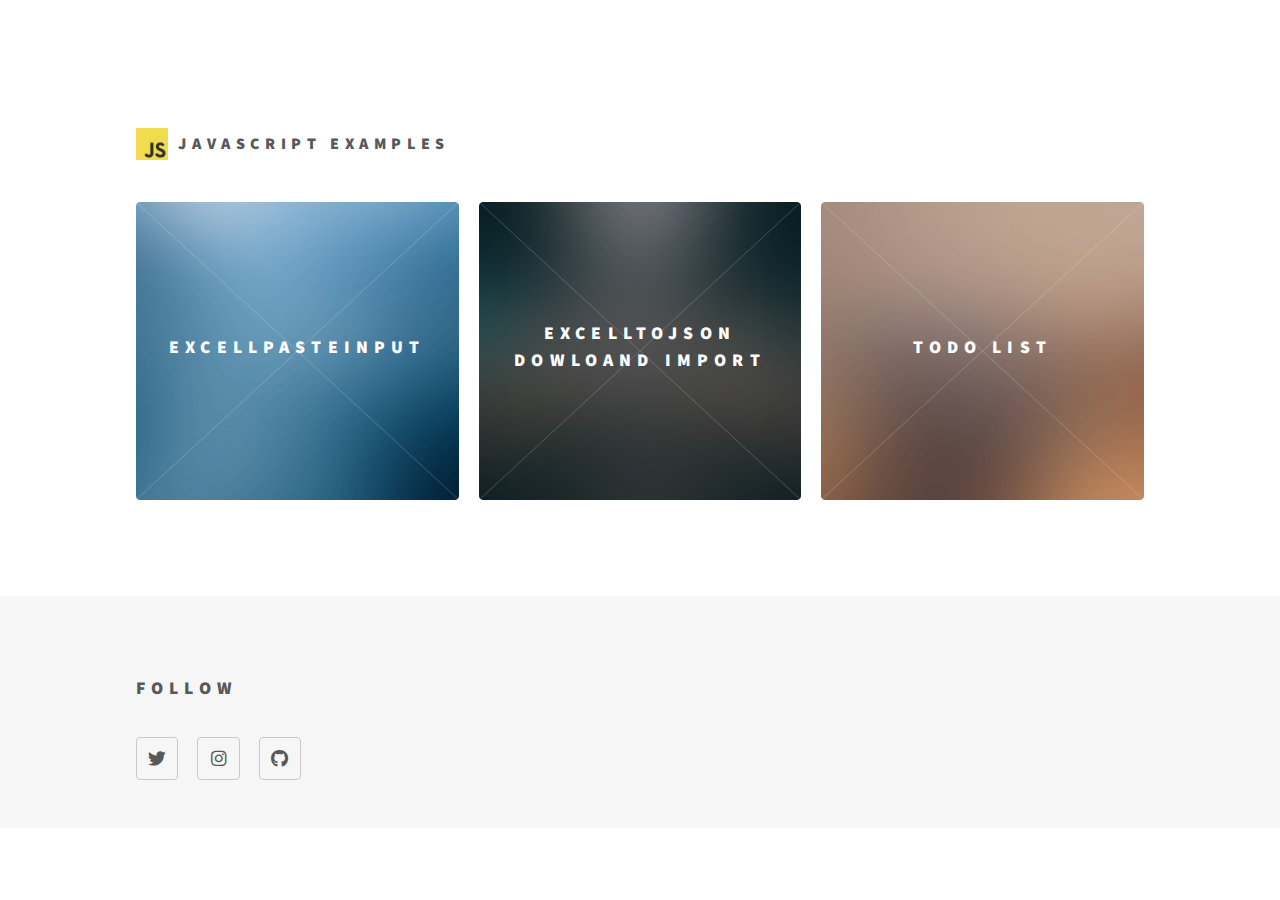
<file: index.html>
<!DOCTYPE HTML>
<html>

<head>
	<title>Javascript Examples</title>
	<meta charset="utf-8" />
	<meta name="viewport" content="width=device-width, initial-scale=1, user-scalable=no" />
	<link rel="stylesheet" href="assets/css/main.css" />
	<noscript>
		<link rel="stylesheet" href="assets/css/noscript.css" />
	</noscript>
</head>

<body class="is-preload">
	<!-- Wrapper -->
	<div id="wrapper">

		<!-- Header -->
		<header id="header">
			<div class="inner">

				<!-- <nav>
					<ul>
						<li><a href="#menu">Menu</a></li>
					</ul>
				</nav> -->
				<!-- Logo -->
				<a href="index.html" class="logo"><span class="symbol"><img src="./assets/images/JavaScript-logo.png"
							alt="" /></span><span class="title">Javascript Examples</span></a>



			</div>
		</header>

		<!-- Menu -->
		<nav id="menu">
			<h2>Menu</h2>
			<ul>
				<li><a href="index.html">Home</a></li>
				<li><a href="generic.html">Ipsum veroeros</a></li>
				<li><a href="generic.html">Tempus etiam</a></li>
				<li><a href="generic.html">Consequat dolor</a></li>
				<li><a href="elements.html">Elements</a></li>
			</ul>
		</nav>

		<!-- Main -->
		<div id="main">
			<div class="inner">
				<header>
					<!-- <h1>This is </h1> -->

				</header>
				<section class="tiles">
					<article class="style">
						<span class="image">
							<img src="./assets/images/pic02.jpg" alt="" />
						</span>
						<a href="./0_ExcellPasteInput/index.html" target="_blank">
							<h2>ExcellPasteInput</h2>
							<div class="content">
								<p>Sed nisl arcu euismod sit amet nisi lorem etiam dolor veroeros et feugiat.</p>
							</div>
						</a>
					</article>

					<article class="style">
						<span class="image">
							<img src="./assets/images/pic03.jpg" alt="" />
						</span>
						<a href="./1_ExcellToJson_Dowloand_Import/index.html" target="_blank">
							<h2>ExcellToJson Dowloand Import</h2>
							<div class="content">
								<p>Sed nisl arcu euismod sit amet nisi lorem etiam dolor veroeros et feugiat.</p>
							</div>
						</a>
					</article>
					<article class="style">
						<span class="image">
							<img src="./assets/images/pic01.jpg" alt="" />
						</span>
						<a href="./2_Todo_List/index.html" target="_blank">
							<h2>Todo List</h2>
							<div class="content">
								<p>Sed nisl arcu euismod sit amet nisi lorem etiam dolor veroeros et feugiat.</p>
							</div>
						</a>
					</article>
				</section>
			</div>
		</div>

		<!-- Footer -->
		<footer id="footer">
			<div class="inner">
				<!-- <section>
					<h2>Get in touch</h2>
					<form method="post" action="#">
						<div class="fields">
							<div class="field half">
								<input type="text" name="name" id="name" placeholder="Name" />
							</div>
							<div class="field half">
								<input type="email" name="email" id="email" placeholder="Email" />
							</div>
							<div class="field">
								<textarea name="message" id="message" placeholder="Message"></textarea>
							</div>
						</div>
						<ul class="actions">
							<li><input type="submit" value="Send" class="primary" /></li>
						</ul>
					</form>
				</section> -->
				<section>
					<h2>Follow</h2>
					<ul class="icons">
						<li><a href="https://twitter.com/mucahit_test" target="_blank"
								class="icon brands style2 fa-twitter"><span class="label">Twitter</span></a>
						</li>

						<li><a href="https://www.instagram.com/mucahit.bugday/" target="_blank"
								class="icon brands style2 fa-instagram"><span class="label">Instagram</span></a>
						</li>

						<li><a href="https://github.com/mucahitbugday" target="_blank"
								class="icon brands style2 fa-github"><span class="label">GitHub</span></a></li>
					</ul>
				</section>

			</div>
		</footer>

	</div>

	<!-- Scripts -->
	<script src="assets/js/jquery.min.js"></script>
	<script src="assets/js/browser.min.js"></script>
	<script src="assets/js/breakpoints.min.js"></script>
	<script src="assets/js/util.js"></script>
	<script src="assets/js/main.js"></script>

</body>

</html>
</file>
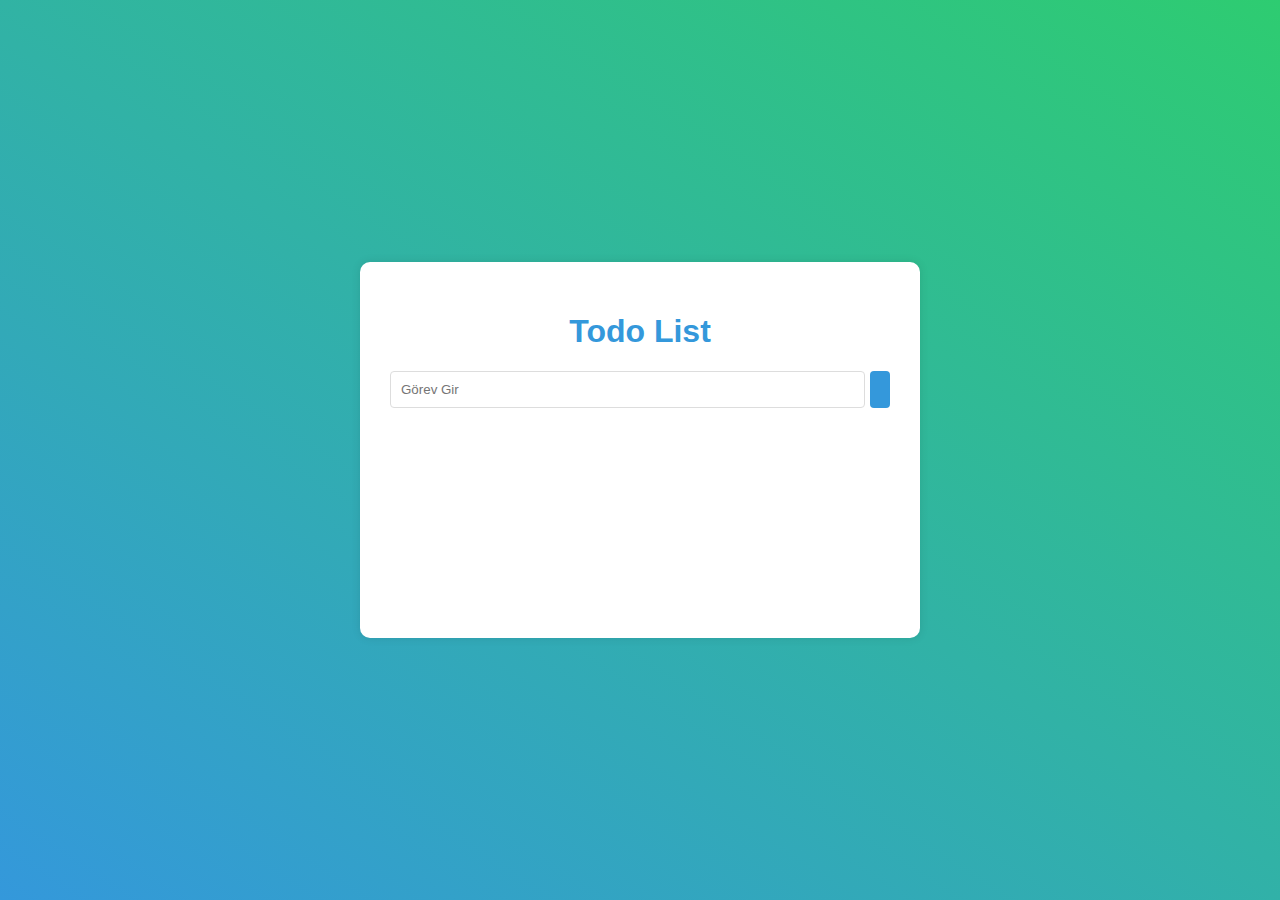
<file: 2_Todo_List/index.html>
<!DOCTYPE html>
<html lang="tr">

<head>
    <meta charset="UTF-8">
    <meta name="viewport" content="width=device-width, initial-scale=1.0">
    <title>Toto List</title>
    <link rel="stylesheet" href="https://cdnjs.cloudflare.com/ajax/libs/font-awesome/6.4.2/css/all.min.css"
        integrity="sha512-z3gLpd7yknf1YoNbCzqRKc4qyor8gaKU1qmn+CShxbuBusANI9QpRohGBreCFkKxLhei6S9CQXFEbbKuqLg0DA=="
        crossorigin="anonymous" referrerpolicy="no-referrer" />
    <link rel="stylesheet" href="style.css">
</head>

<body>

    <div class="container">
        <h1>Todo List</h1>
        <div class="input-container">

            <input type="text" placeholder="Görev Gir" id="todoInput" />
            <button onclick="addTodo()"><i class="fa-solid fa-plus"></i></button>

        </div>
        <div class="todo-container">
            <ul id="todoList">
                <!-- Todo Verileri dinamik olarak eklenecek -->
            </ul>
        </div>
    </div>

    <script src="app.js"></script>

</body>

</html>
</file>
<file: assets/css/noscript.css>
/*
	Phantom by HTML5 UP
	html5up.net | @ajlkn
	Free for personal and commercial use under the CCA 3.0 license (html5up.net/license)
*/

/* Tiles */

	body.is-preload .tiles article {
		-moz-transform: none;
		-webkit-transform: none;
		-ms-transform: none;
		transform: none;
		opacity: 1;
	}
</file>
<file: 2_Todo_List/style.css>
@import url('https://fonts.googleapis.com/css2?family=Montserrat:wght@400;600&display=swap');

:root {
    --primary-color: #3498db;
    --secondary-color: #2ecc71;
}

::-webkit-scrollbar {
    display: none;
}

body {
    font-family: "Handjet", sans-serif;
    margin: 0;
    padding: 0;
    display: flex;
    justify-content: center;
    align-items: center;
    height: 100vh;
    background: linear-gradient(33deg, var(--primary-color), var(--secondary-color));

}

.container {
    width: 500px;
    background-color: #fff;
    border-radius: 10px;
    box-shadow: 0 0 10px rgba(0, 0, 0, 0.1);
    padding: 30px;
}

h1 {
    text-align: center;
    color: var(--primary-color);

}

.input-container {
    display: flex;
    margin-bottom: 20px;
}

input {
    padding: 10px;
    border: 1px solid #ddd;
    border-radius: 4px;
    flex: 1;
}

button {
    padding: 10px;
    background-color: var(--primary-color);
    color: #fff;
    cursor: pointer;
    transform: 300ms all;
    border: 0;
    border-radius: 4px;
    margin-left: 5px;
}

button:hover {
    background-color: var(--secondary-color);
}

ul {
    list-style-type: none;
    padding: 0;
}

ul li {
    display: flex;
    align-items: center;
    position: relative;
    padding: 10px 0;
    border-bottom: 1px solid #ddd;
    animation: fadeIn 0.5s ease;
}

ul li :last-child {
    border-bottom: none;
}

span {
    flex: 1;
    white-space: nowrap;
    overflow: hidden;
    margin-right: 10px;

}

.completed span {
    text-decoration: line-through;
    color: #999;
}


.todo-container {
    max-height: 22vh;
    min-height: 20vh;
    overflow: auto;
}

@keyframes fadeIn {
    from {
        transform: translateY(-10px);
        opacity: 0;
    }

    to {
        opacity: 1;
        transform: translateY(0);
    }
}


@keyframes fadeOut {
    from {
        opacity: 1;
    }

    to {
        opacity: 0;
        transform: translateY(-10px);
    }
}
</file>
<file: assets/css/main.css>
@import url(fontawesome-all.min.css);
@import url("https://fonts.googleapis.com/css?family=Source+Sans+Pro:300,700,900");

/*
	Phantom by HTML5 UP
	html5up.net | @ajlkn
	Free for personal and commercial use under the CCA 3.0 license (html5up.net/license)
*/

html,
body,
div,
span,
applet,
object,
iframe,
h1,
h2,
h3,
h4,
h5,
h6,
p,
blockquote,
pre,
a,
abbr,
acronym,
address,
big,
cite,
code,
del,
dfn,
em,
img,
ins,
kbd,
q,
s,
samp,
small,
strike,
strong,
sub,
sup,
tt,
var,
b,
u,
i,
center,
dl,
dt,
dd,
ol,
ul,
li,
fieldset,
form,
label,
legend,
table,
caption,
tbody,
tfoot,
thead,
tr,
th,
td,
article,
aside,
canvas,
details,
embed,
figure,
figcaption,
footer,
header,
hgroup,
menu,
nav,
output,
ruby,
section,
summary,
time,
mark,
audio,
video {
	margin: 0;
	padding: 0;
	border: 0;
	font-size: 100%;
	font: inherit;
	vertical-align: baseline;
}

article,
aside,
details,
figcaption,
figure,
footer,
header,
hgroup,
menu,
nav,
section {
	display: block;
}

body {
	line-height: 1;
}

ol,
ul {
	list-style: none;
}

blockquote,
q {
	quotes: none;
}

blockquote:before,
blockquote:after,
q:before,
q:after {
	content: '';
	content: none;
}

table {
	border-collapse: collapse;
	border-spacing: 0;
}

body {
	-webkit-text-size-adjust: none;
}

mark {
	background-color: transparent;
	color: inherit;
}

input::-moz-focus-inner {
	border: 0;
	padding: 0;
}

input,
select,
textarea {
	-moz-appearance: none;
	-webkit-appearance: none;
	-ms-appearance: none;
	appearance: none;
}

/* Basic */

@-ms-viewport {
	width: device-width;
}

body {
	-ms-overflow-style: scrollbar;
}

@media screen and (max-width: 480px) {

	html,
	body {
		min-width: 320px;
	}

}

html {
	box-sizing: border-box;
}

*,
*:before,
*:after {
	box-sizing: inherit;
}

body {
	background: #ffffff;
}

body.is-preload *,
body.is-preload *:before,
body.is-preload *:after {
	-moz-animation: none !important;
	-webkit-animation: none !important;
	-ms-animation: none !important;
	animation: none !important;
	-moz-transition: none !important;
	-webkit-transition: none !important;
	-ms-transition: none !important;
	transition: none !important;
}

/* Type */

body,
input,
select,
textarea {
	color: #585858;
	font-family: "Source Sans Pro", Helvetica, sans-serif;
	font-size: 16pt;
	font-weight: 300;
	line-height: 1.75;
}

@media screen and (max-width: 1680px) {

	body,
	input,
	select,
	textarea {
		font-size: 14pt;
	}

}

@media screen and (max-width: 1280px) {

	body,
	input,
	select,
	textarea {
		font-size: 12pt;
	}

}

a {
	-moz-transition: border-bottom-color 0.2s ease, color 0.2s ease;
	-webkit-transition: border-bottom-color 0.2s ease, color 0.2s ease;
	-ms-transition: border-bottom-color 0.2s ease, color 0.2s ease;
	transition: border-bottom-color 0.2s ease, color 0.2s ease;
	text-decoration: none;
	color: #585858;
	border-bottom: dotted 1px rgba(88, 88, 88, 0.5);
}

a:hover {
	border-bottom-color: transparent;
	color: #f2849e !important;
}

strong,
b {
	font-weight: 900;
}

em,
i {
	font-style: italic;
}

p {
	margin: 0 0 2em 0;
}

h1 {
	font-size: 2.75em;
	font-weight: 700;
	line-height: 1.3;
	margin: 0 0 1em 0;
	letter-spacing: -0.035em;
}

h1 a {
	color: inherit;
}

@media screen and (max-width: 736px) {

	h1 {
		font-size: 2em;
		margin: 0 0 1em 0;
	}

}

@media screen and (max-width: 360px) {

	h1 {
		font-size: 1.75em;
	}

}

h2,
h3,
h4,
h5,
h6 {
	font-weight: 900;
	line-height: 1.5;
	margin: 0 0 2em 0;
	text-transform: uppercase;
	letter-spacing: 0.35em;
}

h2 a,
h3 a,
h4 a,
h5 a,
h6 a {
	color: inherit;
}

h2 {
	font-size: 1.1em;
}

h3 {
	font-size: 1em;
}

h4 {
	font-size: 0.8em;
}

h5 {
	font-size: 0.8em;
}

h6 {
	font-size: 0.8em;
}

@media screen and (max-width: 980px) {

	h1 br,
	h2 br,
	h3 br,
	h4 br,
	h5 br,
	h6 br {
		display: none;
	}

}

@media screen and (max-width: 736px) {

	h2 {
		font-size: 1em;
	}

	h3 {
		font-size: 0.8em;
	}

}

sub {
	font-size: 0.8em;
	position: relative;
	top: 0.5em;
}

sup {
	font-size: 0.8em;
	position: relative;
	top: -0.5em;
}

blockquote {
	border-left: solid 4px #c9c9c9;
	font-style: italic;
	margin: 0 0 2em 0;
	padding: 0.5em 0 0.5em 2em;
}

code {
	background: rgba(144, 144, 144, 0.075);
	border-radius: 4px;
	border: solid 1px #c9c9c9;
	font-family: "Courier New", monospace;
	font-size: 0.9em;
	margin: 0 0.25em;
	padding: 0.25em 0.65em;
}

pre {
	-webkit-overflow-scrolling: touch;
	font-family: "Courier New", monospace;
	font-size: 0.9em;
	margin: 0 0 2em 0;
}

pre code {
	display: block;
	line-height: 1.75;
	padding: 1em 1.5em;
	overflow-x: auto;
}

hr {
	border: 0;
	border-bottom: solid 1px #c9c9c9;
	margin: 2em 0;
}

hr.major {
	margin: 3em 0;
}

.align-left {
	text-align: left;
}

.align-center {
	text-align: center;
}

.align-right {
	text-align: right;
}

/* Row */

.row {
	display: flex;
	flex-wrap: wrap;
	box-sizing: border-box;
	align-items: stretch;
}

.row>* {
	box-sizing: border-box;
}

.row.gtr-uniform>*> :last-child {
	margin-bottom: 0;
}

.row.aln-left {
	justify-content: flex-start;
}

.row.aln-center {
	justify-content: center;
}

.row.aln-right {
	justify-content: flex-end;
}

.row.aln-top {
	align-items: flex-start;
}

.row.aln-middle {
	align-items: center;
}

.row.aln-bottom {
	align-items: flex-end;
}

.row>.imp {
	order: -1;
}

.row>.col-1 {
	width: 8.33333%;
}

.row>.off-1 {
	margin-left: 8.33333%;
}

.row>.col-2 {
	width: 16.66667%;
}

.row>.off-2 {
	margin-left: 16.66667%;
}

.row>.col-3 {
	width: 25%;
}

.row>.off-3 {
	margin-left: 25%;
}

.row>.col-4 {
	width: 33.33333%;
}

.row>.off-4 {
	margin-left: 33.33333%;
}

.row>.col-5 {
	width: 41.66667%;
}

.row>.off-5 {
	margin-left: 41.66667%;
}

.row>.col-6 {
	width: 50%;
}

.row>.off-6 {
	margin-left: 50%;
}

.row>.col-7 {
	width: 58.33333%;
}

.row>.off-7 {
	margin-left: 58.33333%;
}

.row>.col-8 {
	width: 66.66667%;
}

.row>.off-8 {
	margin-left: 66.66667%;
}

.row>.col-9 {
	width: 75%;
}

.row>.off-9 {
	margin-left: 75%;
}

.row>.col-10 {
	width: 83.33333%;
}

.row>.off-10 {
	margin-left: 83.33333%;
}

.row>.col-11 {
	width: 91.66667%;
}

.row>.off-11 {
	margin-left: 91.66667%;
}

.row>.col-12 {
	width: 100%;
}

.row>.off-12 {
	margin-left: 100%;
}

.row.gtr-0 {
	margin-top: 0;
	margin-left: 0em;
}

.row.gtr-0>* {
	padding: 0 0 0 0em;
}

.row.gtr-0.gtr-uniform {
	margin-top: 0em;
}

.row.gtr-0.gtr-uniform>* {
	padding-top: 0em;
}

.row.gtr-25 {
	margin-top: 0;
	margin-left: -0.5em;
}

.row.gtr-25>* {
	padding: 0 0 0 0.5em;
}

.row.gtr-25.gtr-uniform {
	margin-top: -0.5em;
}

.row.gtr-25.gtr-uniform>* {
	padding-top: 0.5em;
}

.row.gtr-50 {
	margin-top: 0;
	margin-left: -1em;
}

.row.gtr-50>* {
	padding: 0 0 0 1em;
}

.row.gtr-50.gtr-uniform {
	margin-top: -1em;
}

.row.gtr-50.gtr-uniform>* {
	padding-top: 1em;
}

.row {
	margin-top: 0;
	margin-left: -2em;
}

.row>* {
	padding: 0 0 0 2em;
}

.row.gtr-uniform {
	margin-top: -2em;
}

.row.gtr-uniform>* {
	padding-top: 2em;
}

.row.gtr-150 {
	margin-top: 0;
	margin-left: -3em;
}

.row.gtr-150>* {
	padding: 0 0 0 3em;
}

.row.gtr-150.gtr-uniform {
	margin-top: -3em;
}

.row.gtr-150.gtr-uniform>* {
	padding-top: 3em;
}

.row.gtr-200 {
	margin-top: 0;
	margin-left: -4em;
}

.row.gtr-200>* {
	padding: 0 0 0 4em;
}

.row.gtr-200.gtr-uniform {
	margin-top: -4em;
}

.row.gtr-200.gtr-uniform>* {
	padding-top: 4em;
}

@media screen and (max-width: 1680px) {

	.row {
		display: flex;
		flex-wrap: wrap;
		box-sizing: border-box;
		align-items: stretch;
	}

	.row>* {
		box-sizing: border-box;
	}

	.row.gtr-uniform>*> :last-child {
		margin-bottom: 0;
	}

	.row.aln-left {
		justify-content: flex-start;
	}

	.row.aln-center {
		justify-content: center;
	}

	.row.aln-right {
		justify-content: flex-end;
	}

	.row.aln-top {
		align-items: flex-start;
	}

	.row.aln-middle {
		align-items: center;
	}

	.row.aln-bottom {
		align-items: flex-end;
	}

	.row>.imp-xlarge {
		order: -1;
	}

	.row>.col-1-xlarge {
		width: 8.33333%;
	}

	.row>.off-1-xlarge {
		margin-left: 8.33333%;
	}

	.row>.col-2-xlarge {
		width: 16.66667%;
	}

	.row>.off-2-xlarge {
		margin-left: 16.66667%;
	}

	.row>.col-3-xlarge {
		width: 25%;
	}

	.row>.off-3-xlarge {
		margin-left: 25%;
	}

	.row>.col-4-xlarge {
		width: 33.33333%;
	}

	.row>.off-4-xlarge {
		margin-left: 33.33333%;
	}

	.row>.col-5-xlarge {
		width: 41.66667%;
	}

	.row>.off-5-xlarge {
		margin-left: 41.66667%;
	}

	.row>.col-6-xlarge {
		width: 50%;
	}

	.row>.off-6-xlarge {
		margin-left: 50%;
	}

	.row>.col-7-xlarge {
		width: 58.33333%;
	}

	.row>.off-7-xlarge {
		margin-left: 58.33333%;
	}

	.row>.col-8-xlarge {
		width: 66.66667%;
	}

	.row>.off-8-xlarge {
		margin-left: 66.66667%;
	}

	.row>.col-9-xlarge {
		width: 75%;
	}

	.row>.off-9-xlarge {
		margin-left: 75%;
	}

	.row>.col-10-xlarge {
		width: 83.33333%;
	}

	.row>.off-10-xlarge {
		margin-left: 83.33333%;
	}

	.row>.col-11-xlarge {
		width: 91.66667%;
	}

	.row>.off-11-xlarge {
		margin-left: 91.66667%;
	}

	.row>.col-12-xlarge {
		width: 100%;
	}

	.row>.off-12-xlarge {
		margin-left: 100%;
	}

	.row.gtr-0 {
		margin-top: 0;
		margin-left: 0em;
	}

	.row.gtr-0>* {
		padding: 0 0 0 0em;
	}

	.row.gtr-0.gtr-uniform {
		margin-top: 0em;
	}

	.row.gtr-0.gtr-uniform>* {
		padding-top: 0em;
	}

	.row.gtr-25 {
		margin-top: 0;
		margin-left: -0.5em;
	}

	.row.gtr-25>* {
		padding: 0 0 0 0.5em;
	}

	.row.gtr-25.gtr-uniform {
		margin-top: -0.5em;
	}

	.row.gtr-25.gtr-uniform>* {
		padding-top: 0.5em;
	}

	.row.gtr-50 {
		margin-top: 0;
		margin-left: -1em;
	}

	.row.gtr-50>* {
		padding: 0 0 0 1em;
	}

	.row.gtr-50.gtr-uniform {
		margin-top: -1em;
	}

	.row.gtr-50.gtr-uniform>* {
		padding-top: 1em;
	}

	.row {
		margin-top: 0;
		margin-left: -2em;
	}

	.row>* {
		padding: 0 0 0 2em;
	}

	.row.gtr-uniform {
		margin-top: -2em;
	}

	.row.gtr-uniform>* {
		padding-top: 2em;
	}

	.row.gtr-150 {
		margin-top: 0;
		margin-left: -3em;
	}

	.row.gtr-150>* {
		padding: 0 0 0 3em;
	}

	.row.gtr-150.gtr-uniform {
		margin-top: -3em;
	}

	.row.gtr-150.gtr-uniform>* {
		padding-top: 3em;
	}

	.row.gtr-200 {
		margin-top: 0;
		margin-left: -4em;
	}

	.row.gtr-200>* {
		padding: 0 0 0 4em;
	}

	.row.gtr-200.gtr-uniform {
		margin-top: -4em;
	}

	.row.gtr-200.gtr-uniform>* {
		padding-top: 4em;
	}

}

@media screen and (max-width: 1280px) {

	.row {
		display: flex;
		flex-wrap: wrap;
		box-sizing: border-box;
		align-items: stretch;
	}

	.row>* {
		box-sizing: border-box;
	}

	.row.gtr-uniform>*> :last-child {
		margin-bottom: 0;
	}

	.row.aln-left {
		justify-content: flex-start;
	}

	.row.aln-center {
		justify-content: center;
	}

	.row.aln-right {
		justify-content: flex-end;
	}

	.row.aln-top {
		align-items: flex-start;
	}

	.row.aln-middle {
		align-items: center;
	}

	.row.aln-bottom {
		align-items: flex-end;
	}

	.row>.imp-large {
		order: -1;
	}

	.row>.col-1-large {
		width: 8.33333%;
	}

	.row>.off-1-large {
		margin-left: 8.33333%;
	}

	.row>.col-2-large {
		width: 16.66667%;
	}

	.row>.off-2-large {
		margin-left: 16.66667%;
	}

	.row>.col-3-large {
		width: 25%;
	}

	.row>.off-3-large {
		margin-left: 25%;
	}

	.row>.col-4-large {
		width: 33.33333%;
	}

	.row>.off-4-large {
		margin-left: 33.33333%;
	}

	.row>.col-5-large {
		width: 41.66667%;
	}

	.row>.off-5-large {
		margin-left: 41.66667%;
	}

	.row>.col-6-large {
		width: 50%;
	}

	.row>.off-6-large {
		margin-left: 50%;
	}

	.row>.col-7-large {
		width: 58.33333%;
	}

	.row>.off-7-large {
		margin-left: 58.33333%;
	}

	.row>.col-8-large {
		width: 66.66667%;
	}

	.row>.off-8-large {
		margin-left: 66.66667%;
	}

	.row>.col-9-large {
		width: 75%;
	}

	.row>.off-9-large {
		margin-left: 75%;
	}

	.row>.col-10-large {
		width: 83.33333%;
	}

	.row>.off-10-large {
		margin-left: 83.33333%;
	}

	.row>.col-11-large {
		width: 91.66667%;
	}

	.row>.off-11-large {
		margin-left: 91.66667%;
	}

	.row>.col-12-large {
		width: 100%;
	}

	.row>.off-12-large {
		margin-left: 100%;
	}

	.row.gtr-0 {
		margin-top: 0;
		margin-left: 0em;
	}

	.row.gtr-0>* {
		padding: 0 0 0 0em;
	}

	.row.gtr-0.gtr-uniform {
		margin-top: 0em;
	}

	.row.gtr-0.gtr-uniform>* {
		padding-top: 0em;
	}

	.row.gtr-25 {
		margin-top: 0;
		margin-left: -0.5em;
	}

	.row.gtr-25>* {
		padding: 0 0 0 0.5em;
	}

	.row.gtr-25.gtr-uniform {
		margin-top: -0.5em;
	}

	.row.gtr-25.gtr-uniform>* {
		padding-top: 0.5em;
	}

	.row.gtr-50 {
		margin-top: 0;
		margin-left: -1em;
	}

	.row.gtr-50>* {
		padding: 0 0 0 1em;
	}

	.row.gtr-50.gtr-uniform {
		margin-top: -1em;
	}

	.row.gtr-50.gtr-uniform>* {
		padding-top: 1em;
	}

	.row {
		margin-top: 0;
		margin-left: -2em;
	}

	.row>* {
		padding: 0 0 0 2em;
	}

	.row.gtr-uniform {
		margin-top: -2em;
	}

	.row.gtr-uniform>* {
		padding-top: 2em;
	}

	.row.gtr-150 {
		margin-top: 0;
		margin-left: -3em;
	}

	.row.gtr-150>* {
		padding: 0 0 0 3em;
	}

	.row.gtr-150.gtr-uniform {
		margin-top: -3em;
	}

	.row.gtr-150.gtr-uniform>* {
		padding-top: 3em;
	}

	.row.gtr-200 {
		margin-top: 0;
		margin-left: -4em;
	}

	.row.gtr-200>* {
		padding: 0 0 0 4em;
	}

	.row.gtr-200.gtr-uniform {
		margin-top: -4em;
	}

	.row.gtr-200.gtr-uniform>* {
		padding-top: 4em;
	}

}

@media screen and (max-width: 980px) {

	.row {
		display: flex;
		flex-wrap: wrap;
		box-sizing: border-box;
		align-items: stretch;
	}

	.row>* {
		box-sizing: border-box;
	}

	.row.gtr-uniform>*> :last-child {
		margin-bottom: 0;
	}

	.row.aln-left {
		justify-content: flex-start;
	}

	.row.aln-center {
		justify-content: center;
	}

	.row.aln-right {
		justify-content: flex-end;
	}

	.row.aln-top {
		align-items: flex-start;
	}

	.row.aln-middle {
		align-items: center;
	}

	.row.aln-bottom {
		align-items: flex-end;
	}

	.row>.imp-medium {
		order: -1;
	}

	.row>.col-1-medium {
		width: 8.33333%;
	}

	.row>.off-1-medium {
		margin-left: 8.33333%;
	}

	.row>.col-2-medium {
		width: 16.66667%;
	}

	.row>.off-2-medium {
		margin-left: 16.66667%;
	}

	.row>.col-3-medium {
		width: 25%;
	}

	.row>.off-3-medium {
		margin-left: 25%;
	}

	.row>.col-4-medium {
		width: 33.33333%;
	}

	.row>.off-4-medium {
		margin-left: 33.33333%;
	}

	.row>.col-5-medium {
		width: 41.66667%;
	}

	.row>.off-5-medium {
		margin-left: 41.66667%;
	}

	.row>.col-6-medium {
		width: 50%;
	}

	.row>.off-6-medium {
		margin-left: 50%;
	}

	.row>.col-7-medium {
		width: 58.33333%;
	}

	.row>.off-7-medium {
		margin-left: 58.33333%;
	}

	.row>.col-8-medium {
		width: 66.66667%;
	}

	.row>.off-8-medium {
		margin-left: 66.66667%;
	}

	.row>.col-9-medium {
		width: 75%;
	}

	.row>.off-9-medium {
		margin-left: 75%;
	}

	.row>.col-10-medium {
		width: 83.33333%;
	}

	.row>.off-10-medium {
		margin-left: 83.33333%;
	}

	.row>.col-11-medium {
		width: 91.66667%;
	}

	.row>.off-11-medium {
		margin-left: 91.66667%;
	}

	.row>.col-12-medium {
		width: 100%;
	}

	.row>.off-12-medium {
		margin-left: 100%;
	}

	.row.gtr-0 {
		margin-top: 0;
		margin-left: 0em;
	}

	.row.gtr-0>* {
		padding: 0 0 0 0em;
	}

	.row.gtr-0.gtr-uniform {
		margin-top: 0em;
	}

	.row.gtr-0.gtr-uniform>* {
		padding-top: 0em;
	}

	.row.gtr-25 {
		margin-top: 0;
		margin-left: -0.375em;
	}

	.row.gtr-25>* {
		padding: 0 0 0 0.375em;
	}

	.row.gtr-25.gtr-uniform {
		margin-top: -0.375em;
	}

	.row.gtr-25.gtr-uniform>* {
		padding-top: 0.375em;
	}

	.row.gtr-50 {
		margin-top: 0;
		margin-left: -0.75em;
	}

	.row.gtr-50>* {
		padding: 0 0 0 0.75em;
	}

	.row.gtr-50.gtr-uniform {
		margin-top: -0.75em;
	}

	.row.gtr-50.gtr-uniform>* {
		padding-top: 0.75em;
	}

	.row {
		margin-top: 0;
		margin-left: -1.5em;
	}

	.row>* {
		padding: 0 0 0 1.5em;
	}

	.row.gtr-uniform {
		margin-top: -1.5em;
	}

	.row.gtr-uniform>* {
		padding-top: 1.5em;
	}

	.row.gtr-150 {
		margin-top: 0;
		margin-left: -2.25em;
	}

	.row.gtr-150>* {
		padding: 0 0 0 2.25em;
	}

	.row.gtr-150.gtr-uniform {
		margin-top: -2.25em;
	}

	.row.gtr-150.gtr-uniform>* {
		padding-top: 2.25em;
	}

	.row.gtr-200 {
		margin-top: 0;
		margin-left: -3em;
	}

	.row.gtr-200>* {
		padding: 0 0 0 3em;
	}

	.row.gtr-200.gtr-uniform {
		margin-top: -3em;
	}

	.row.gtr-200.gtr-uniform>* {
		padding-top: 3em;
	}

}

@media screen and (max-width: 736px) {

	.row {
		display: flex;
		flex-wrap: wrap;
		box-sizing: border-box;
		align-items: stretch;
	}

	.row>* {
		box-sizing: border-box;
	}

	.row.gtr-uniform>*> :last-child {
		margin-bottom: 0;
	}

	.row.aln-left {
		justify-content: flex-start;
	}

	.row.aln-center {
		justify-content: center;
	}

	.row.aln-right {
		justify-content: flex-end;
	}

	.row.aln-top {
		align-items: flex-start;
	}

	.row.aln-middle {
		align-items: center;
	}

	.row.aln-bottom {
		align-items: flex-end;
	}

	.row>.imp-small {
		order: -1;
	}

	.row>.col-1-small {
		width: 8.33333%;
	}

	.row>.off-1-small {
		margin-left: 8.33333%;
	}

	.row>.col-2-small {
		width: 16.66667%;
	}

	.row>.off-2-small {
		margin-left: 16.66667%;
	}

	.row>.col-3-small {
		width: 25%;
	}

	.row>.off-3-small {
		margin-left: 25%;
	}

	.row>.col-4-small {
		width: 33.33333%;
	}

	.row>.off-4-small {
		margin-left: 33.33333%;
	}

	.row>.col-5-small {
		width: 41.66667%;
	}

	.row>.off-5-small {
		margin-left: 41.66667%;
	}

	.row>.col-6-small {
		width: 50%;
	}

	.row>.off-6-small {
		margin-left: 50%;
	}

	.row>.col-7-small {
		width: 58.33333%;
	}

	.row>.off-7-small {
		margin-left: 58.33333%;
	}

	.row>.col-8-small {
		width: 66.66667%;
	}

	.row>.off-8-small {
		margin-left: 66.66667%;
	}

	.row>.col-9-small {
		width: 75%;
	}

	.row>.off-9-small {
		margin-left: 75%;
	}

	.row>.col-10-small {
		width: 83.33333%;
	}

	.row>.off-10-small {
		margin-left: 83.33333%;
	}

	.row>.col-11-small {
		width: 91.66667%;
	}

	.row>.off-11-small {
		margin-left: 91.66667%;
	}

	.row>.col-12-small {
		width: 100%;
	}

	.row>.off-12-small {
		margin-left: 100%;
	}

	.row.gtr-0 {
		margin-top: 0;
		margin-left: 0em;
	}

	.row.gtr-0>* {
		padding: 0 0 0 0em;
	}

	.row.gtr-0.gtr-uniform {
		margin-top: 0em;
	}

	.row.gtr-0.gtr-uniform>* {
		padding-top: 0em;
	}

	.row.gtr-25 {
		margin-top: 0;
		margin-left: -0.25em;
	}

	.row.gtr-25>* {
		padding: 0 0 0 0.25em;
	}

	.row.gtr-25.gtr-uniform {
		margin-top: -0.25em;
	}

	.row.gtr-25.gtr-uniform>* {
		padding-top: 0.25em;
	}

	.row.gtr-50 {
		margin-top: 0;
		margin-left: -0.5em;
	}

	.row.gtr-50>* {
		padding: 0 0 0 0.5em;
	}

	.row.gtr-50.gtr-uniform {
		margin-top: -0.5em;
	}

	.row.gtr-50.gtr-uniform>* {
		padding-top: 0.5em;
	}

	.row {
		margin-top: 0;
		margin-left: -1em;
	}

	.row>* {
		padding: 0 0 0 1em;
	}

	.row.gtr-uniform {
		margin-top: -1em;
	}

	.row.gtr-uniform>* {
		padding-top: 1em;
	}

	.row.gtr-150 {
		margin-top: 0;
		margin-left: -1.5em;
	}

	.row.gtr-150>* {
		padding: 0 0 0 1.5em;
	}

	.row.gtr-150.gtr-uniform {
		margin-top: -1.5em;
	}

	.row.gtr-150.gtr-uniform>* {
		padding-top: 1.5em;
	}

	.row.gtr-200 {
		margin-top: 0;
		margin-left: -2em;
	}

	.row.gtr-200>* {
		padding: 0 0 0 2em;
	}

	.row.gtr-200.gtr-uniform {
		margin-top: -2em;
	}

	.row.gtr-200.gtr-uniform>* {
		padding-top: 2em;
	}

}

@media screen and (max-width: 480px) {

	.row {
		display: flex;
		flex-wrap: wrap;
		box-sizing: border-box;
		align-items: stretch;
	}

	.row>* {
		box-sizing: border-box;
	}

	.row.gtr-uniform>*> :last-child {
		margin-bottom: 0;
	}

	.row.aln-left {
		justify-content: flex-start;
	}

	.row.aln-center {
		justify-content: center;
	}

	.row.aln-right {
		justify-content: flex-end;
	}

	.row.aln-top {
		align-items: flex-start;
	}

	.row.aln-middle {
		align-items: center;
	}

	.row.aln-bottom {
		align-items: flex-end;
	}

	.row>.imp-xsmall {
		order: -1;
	}

	.row>.col-1-xsmall {
		width: 8.33333%;
	}

	.row>.off-1-xsmall {
		margin-left: 8.33333%;
	}

	.row>.col-2-xsmall {
		width: 16.66667%;
	}

	.row>.off-2-xsmall {
		margin-left: 16.66667%;
	}

	.row>.col-3-xsmall {
		width: 25%;
	}

	.row>.off-3-xsmall {
		margin-left: 25%;
	}

	.row>.col-4-xsmall {
		width: 33.33333%;
	}

	.row>.off-4-xsmall {
		margin-left: 33.33333%;
	}

	.row>.col-5-xsmall {
		width: 41.66667%;
	}

	.row>.off-5-xsmall {
		margin-left: 41.66667%;
	}

	.row>.col-6-xsmall {
		width: 50%;
	}

	.row>.off-6-xsmall {
		margin-left: 50%;
	}

	.row>.col-7-xsmall {
		width: 58.33333%;
	}

	.row>.off-7-xsmall {
		margin-left: 58.33333%;
	}

	.row>.col-8-xsmall {
		width: 66.66667%;
	}

	.row>.off-8-xsmall {
		margin-left: 66.66667%;
	}

	.row>.col-9-xsmall {
		width: 75%;
	}

	.row>.off-9-xsmall {
		margin-left: 75%;
	}

	.row>.col-10-xsmall {
		width: 83.33333%;
	}

	.row>.off-10-xsmall {
		margin-left: 83.33333%;
	}

	.row>.col-11-xsmall {
		width: 91.66667%;
	}

	.row>.off-11-xsmall {
		margin-left: 91.66667%;
	}

	.row>.col-12-xsmall {
		width: 100%;
	}

	.row>.off-12-xsmall {
		margin-left: 100%;
	}

	.row.gtr-0 {
		margin-top: 0;
		margin-left: 0em;
	}

	.row.gtr-0>* {
		padding: 0 0 0 0em;
	}

	.row.gtr-0.gtr-uniform {
		margin-top: 0em;
	}

	.row.gtr-0.gtr-uniform>* {
		padding-top: 0em;
	}

	.row.gtr-25 {
		margin-top: 0;
		margin-left: -0.25em;
	}

	.row.gtr-25>* {
		padding: 0 0 0 0.25em;
	}

	.row.gtr-25.gtr-uniform {
		margin-top: -0.25em;
	}

	.row.gtr-25.gtr-uniform>* {
		padding-top: 0.25em;
	}

	.row.gtr-50 {
		margin-top: 0;
		margin-left: -0.5em;
	}

	.row.gtr-50>* {
		padding: 0 0 0 0.5em;
	}

	.row.gtr-50.gtr-uniform {
		margin-top: -0.5em;
	}

	.row.gtr-50.gtr-uniform>* {
		padding-top: 0.5em;
	}

	.row {
		margin-top: 0;
		margin-left: -1em;
	}

	.row>* {
		padding: 0 0 0 1em;
	}

	.row.gtr-uniform {
		margin-top: -1em;
	}

	.row.gtr-uniform>* {
		padding-top: 1em;
	}

	.row.gtr-150 {
		margin-top: 0;
		margin-left: -1.5em;
	}

	.row.gtr-150>* {
		padding: 0 0 0 1.5em;
	}

	.row.gtr-150.gtr-uniform {
		margin-top: -1.5em;
	}

	.row.gtr-150.gtr-uniform>* {
		padding-top: 1.5em;
	}

	.row.gtr-200 {
		margin-top: 0;
		margin-left: -2em;
	}

	.row.gtr-200>* {
		padding: 0 0 0 2em;
	}

	.row.gtr-200.gtr-uniform {
		margin-top: -2em;
	}

	.row.gtr-200.gtr-uniform>* {
		padding-top: 2em;
	}

}

/* Section/Article */

section.special,
article.special {
	text-align: center;
}

header p {
	margin-top: -1em;
}

@media screen and (max-width: 736px) {

	header p {
		margin-top: 0;
	}

}

/* Icon */

.icon {
	text-decoration: none;
	border-bottom: none;
	position: relative;
}

.icon:before {
	-moz-osx-font-smoothing: grayscale;
	-webkit-font-smoothing: antialiased;
	display: inline-block;
	font-style: normal;
	font-variant: normal;
	text-rendering: auto;
	line-height: 1;
	text-transform: none !important;
	font-family: 'Font Awesome 5 Free';
	font-weight: 400;
}

.icon>.label {
	display: none;
}

.icon:before {
	line-height: inherit;
}

.icon.solid:before {
	font-weight: 900;
}

.icon.brands:before {
	font-family: 'Font Awesome 5 Brands';
}

.icon.style2 {
	-moz-transition: background-color 0.2s ease-in-out, color 0.2s ease-in-out, border-color 0.2s ease-in-out;
	-webkit-transition: background-color 0.2s ease-in-out, color 0.2s ease-in-out, border-color 0.2s ease-in-out;
	-ms-transition: background-color 0.2s ease-in-out, color 0.2s ease-in-out, border-color 0.2s ease-in-out;
	transition: background-color 0.2s ease-in-out, color 0.2s ease-in-out, border-color 0.2s ease-in-out;
	background-color: transparent;
	border: solid 1px #c9c9c9;
	border-radius: 4px;
	width: 2.65em;
	height: 2.65em;
	display: inline-block;
	text-align: center;
	line-height: 2.65em;
	color: inherit;
}

.icon.style2:before {
	font-size: 1.1em;
}

.icon.style2:hover {
	color: #f2849e;
	border-color: #f2849e;
}

.icon.style2:active {
	background-color: rgba(242, 132, 158, 0.1);
}

/* List */

ol {
	list-style: decimal;
	margin: 0 0 2em 0;
	padding-left: 1.25em;
}

ol li {
	padding-left: 0.25em;
}

ul {
	list-style: disc;
	margin: 0 0 2em 0;
	padding-left: 1em;
}

ul li {
	padding-left: 0.5em;
}

ul.alt {
	list-style: none;
	padding-left: 0;
}

ul.alt li {
	border-top: solid 1px #c9c9c9;
	padding: 0.5em 0;
}

ul.alt li:first-child {
	border-top: 0;
	padding-top: 0;
}

dl {
	margin: 0 0 2em 0;
}

dl dt {
	display: block;
	font-weight: 900;
	margin: 0 0 1em 0;
}

dl dd {
	margin-left: 2em;
}

/* Actions */

ul.actions {
	display: -moz-flex;
	display: -webkit-flex;
	display: -ms-flex;
	display: flex;
	cursor: default;
	list-style: none;
	margin-left: -1em;
	padding-left: 0;
}

ul.actions li {
	padding: 0 0 0 1em;
	vertical-align: middle;
}

ul.actions.special {
	-moz-justify-content: center;
	-webkit-justify-content: center;
	-ms-justify-content: center;
	justify-content: center;
	width: 100%;
	margin-left: 0;
}

ul.actions.special li:first-child {
	padding-left: 0;
}

ul.actions.stacked {
	-moz-flex-direction: column;
	-webkit-flex-direction: column;
	-ms-flex-direction: column;
	flex-direction: column;
	margin-left: 0;
}

ul.actions.stacked li {
	padding: 1.3em 0 0 0;
}

ul.actions.stacked li:first-child {
	padding-top: 0;
}

ul.actions.fit {
	width: calc(100% + 1em);
}

ul.actions.fit li {
	-moz-flex-grow: 1;
	-webkit-flex-grow: 1;
	-ms-flex-grow: 1;
	flex-grow: 1;
	-moz-flex-shrink: 1;
	-webkit-flex-shrink: 1;
	-ms-flex-shrink: 1;
	flex-shrink: 1;
	width: 100%;
}

ul.actions.fit li>* {
	width: 100%;
}

ul.actions.fit.stacked {
	width: 100%;
}

@media screen and (max-width: 480px) {

	ul.actions:not(.fixed) {
		-moz-flex-direction: column;
		-webkit-flex-direction: column;
		-ms-flex-direction: column;
		flex-direction: column;
		margin-left: 0;
		width: 100% !important;
	}

	ul.actions:not(.fixed) li {
		-moz-flex-grow: 1;
		-webkit-flex-grow: 1;
		-ms-flex-grow: 1;
		flex-grow: 1;
		-moz-flex-shrink: 1;
		-webkit-flex-shrink: 1;
		-ms-flex-shrink: 1;
		flex-shrink: 1;
		padding: 1em 0 0 0;
		text-align: center;
		width: 100%;
	}

	ul.actions:not(.fixed) li>* {
		width: 100%;
	}

	ul.actions:not(.fixed) li:first-child {
		padding-top: 0;
	}

	ul.actions:not(.fixed) li input[type="submit"],
	ul.actions:not(.fixed) li input[type="reset"],
	ul.actions:not(.fixed) li input[type="button"],
	ul.actions:not(.fixed) li button,
	ul.actions:not(.fixed) li .button {
		width: 100%;
	}

	ul.actions:not(.fixed) li input[type="submit"].icon:before,
	ul.actions:not(.fixed) li input[type="reset"].icon:before,
	ul.actions:not(.fixed) li input[type="button"].icon:before,
	ul.actions:not(.fixed) li button.icon:before,
	ul.actions:not(.fixed) li .button.icon:before {
		margin-left: -0.5rem;
	}

}

/* Icons */

ul.icons {
	cursor: default;
	list-style: none;
	padding-left: 0;
	margin: -1em 0 2em -1em;
}

ul.icons li {
	display: inline-block;
	padding: 1em 0 0 1em;
}

/* Form */

form {
	margin: 0 0 2em 0;
	overflow-x: hidden;
}

form> :last-child {
	margin-bottom: 0;
}

form>.fields {
	display: -moz-flex;
	display: -webkit-flex;
	display: -ms-flex;
	display: flex;
	-moz-flex-wrap: wrap;
	-webkit-flex-wrap: wrap;
	-ms-flex-wrap: wrap;
	flex-wrap: wrap;
	width: calc(100% + 3em);
	margin: -1.5em 0 2em -1.5em;
}

form>.fields>.field {
	-moz-flex-grow: 0;
	-webkit-flex-grow: 0;
	-ms-flex-grow: 0;
	flex-grow: 0;
	-moz-flex-shrink: 0;
	-webkit-flex-shrink: 0;
	-ms-flex-shrink: 0;
	flex-shrink: 0;
	padding: 1.5em 0 0 1.5em;
	width: calc(100% - 1.5em);
}

form>.fields>.field.half {
	width: calc(50% - 0.75em);
}

form>.fields>.field.third {
	width: calc(100%/3 - 0.5em);
}

form>.fields>.field.quarter {
	width: calc(25% - 0.375em);
}

@media screen and (max-width: 480px) {

	form>.fields {
		width: calc(100% + 3em);
		margin: -1.5em 0 2em -1.5em;
	}

	form>.fields>.field {
		padding: 1.5em 0 0 1.5em;
		width: calc(100% - 1.5em);
	}

	form>.fields>.field.half {
		width: calc(100% - 1.5em);
	}

	form>.fields>.field.third {
		width: calc(100% - 1.5em);
	}

	form>.fields>.field.quarter {
		width: calc(100% - 1.5em);
	}

}

label {
	display: block;
	font-size: 0.9em;
	font-weight: 900;
	margin: 0 0 1em 0;
}

input[type="text"],
input[type="password"],
input[type="email"],
input[type="tel"],
select,
textarea {
	-moz-appearance: none;
	-webkit-appearance: none;
	-ms-appearance: none;
	appearance: none;
	background-color: transparent;
	border: none;
	border-radius: 0;
	border-bottom: solid 1px #c9c9c9;
	color: inherit;
	display: block;
	outline: 0;
	padding: 0;
	text-decoration: none;
	width: 100%;
}

input[type="text"]:invalid,
input[type="password"]:invalid,
input[type="email"]:invalid,
input[type="tel"]:invalid,
select:invalid,
textarea:invalid {
	box-shadow: none;
}

input[type="text"]:focus,
input[type="password"]:focus,
input[type="email"]:focus,
input[type="tel"]:focus,
select:focus,
textarea:focus {
	border-bottom-color: #f2849e;
	box-shadow: inset 0 -1px 0 0 #f2849e;
}

select {
	background-image: url("data:image/svg+xml;charset=utf8,%3Csvg xmlns='http://www.w3.org/2000/svg' width='40' height='40' preserveAspectRatio='none' viewBox='0 0 40 40'%3E%3Cpath d='M9.4,12.3l10.4,10.4l10.4-10.4c0.2-0.2,0.5-0.4,0.9-0.4c0.3,0,0.6,0.1,0.9,0.4l3.3,3.3c0.2,0.2,0.4,0.5,0.4,0.9 c0,0.4-0.1,0.6-0.4,0.9L20.7,31.9c-0.2,0.2-0.5,0.4-0.9,0.4c-0.3,0-0.6-0.1-0.9-0.4L4.3,17.3c-0.2-0.2-0.4-0.5-0.4-0.9 c0-0.4,0.1-0.6,0.4-0.9l3.3-3.3c0.2-0.2,0.5-0.4,0.9-0.4S9.1,12.1,9.4,12.3z' fill='%23c9c9c9' /%3E%3C/svg%3E");
	background-size: 1.25rem;
	background-repeat: no-repeat;
	background-position: calc(100% - 1rem) center;
	height: 3em;
	padding-right: 3em;
	text-overflow: ellipsis;
}

select option {
	background: #ffffff;
}

select:focus::-ms-value {
	background-color: transparent;
}

select::-ms-expand {
	display: none;
}

input[type="text"],
input[type="password"],
input[type="email"],
select {
	height: 3em;
}

textarea {
	padding: 0;
	min-height: 3.75em;
}

input[type="checkbox"],
input[type="radio"] {
	-moz-appearance: none;
	-webkit-appearance: none;
	-ms-appearance: none;
	appearance: none;
	display: block;
	float: left;
	margin-right: -2em;
	opacity: 0;
	width: 1em;
	z-index: -1;
}

input[type="checkbox"]+label,
input[type="radio"]+label {
	text-decoration: none;
	color: #585858;
	cursor: pointer;
	display: inline-block;
	font-size: 1em;
	font-weight: 300;
	padding-left: 2.55em;
	padding-right: 0.75em;
	position: relative;
}

input[type="checkbox"]+label:before,
input[type="radio"]+label:before {
	-moz-osx-font-smoothing: grayscale;
	-webkit-font-smoothing: antialiased;
	display: inline-block;
	font-style: normal;
	font-variant: normal;
	text-rendering: auto;
	line-height: 1;
	text-transform: none !important;
	font-family: 'Font Awesome 5 Free';
	font-weight: 900;
}

input[type="checkbox"]+label:before,
input[type="radio"]+label:before {
	border-radius: 4px;
	border: solid 1px #c9c9c9;
	content: '';
	display: inline-block;
	font-size: 0.8em;
	height: 2.25em;
	left: 0;
	line-height: 2.25em;
	position: absolute;
	text-align: center;
	top: 0;
	width: 2.25em;
}

input[type="checkbox"]:checked+label:before,
input[type="radio"]:checked+label:before {
	background: #585858;
	border-color: #585858;
	color: #ffffff;
	content: '\f00c';
}

input[type="checkbox"]:focus+label:before,
input[type="radio"]:focus+label:before {
	border-color: #f2849e;
	box-shadow: 0 0 0 1px #f2849e;
}

input[type="checkbox"]+label:before {
	border-radius: 4px;
}

input[type="radio"]+label:before {
	border-radius: 100%;
}

/* Box */

.box {
	border-radius: 4px;
	border: solid 1px #c9c9c9;
	margin-bottom: 2em;
	padding: 1.5em;
}

.box> :last-child,
.box> :last-child> :last-child,
.box> :last-child> :last-child> :last-child {
	margin-bottom: 0;
}

.box.alt {
	border: 0;
	border-radius: 0;
	padding: 0;
}

/* Image */

.image {
	border-radius: 4px;
	border: 0;
	display: inline-block;
	position: relative;
}

.image img {
	border-radius: 4px;
	display: block;
}

.image.left,
.image.right {
	max-width: 40%;
}

.image.left img,
.image.right img {
	width: 100%;
}

.image.left {
	float: left;
	padding: 0 1.5em 1em 0;
	top: 0.25em;
}

.image.right {
	float: right;
	padding: 0 0 1em 1.5em;
	top: 0.25em;
}

.image.fit {
	display: block;
	margin: 0 0 2em 0;
	width: 100%;
}

.image.fit img {
	width: 100%;
}

.image.main {
	display: block;
	margin: 0 0 3em 0;
	width: 100%;
}

.image.main img {
	width: 100%;
}

@media screen and (max-width: 736px) {

	.image.main {
		margin: 0 0 2em 0;
	}

}

/* Table */

.table-wrapper {
	-webkit-overflow-scrolling: touch;
	overflow-x: auto;
}

table {
	margin: 0 0 2em 0;
	width: 100%;
}

table tbody tr {
	border: solid 1px #c9c9c9;
	border-left: 0;
	border-right: 0;
}

table tbody tr:nth-child(2n + 1) {
	background-color: rgba(144, 144, 144, 0.075);
}

table td {
	padding: 0.75em 0.75em;
}

table th {
	font-size: 0.9em;
	font-weight: 900;
	padding: 0 0.75em 0.75em 0.75em;
	text-align: left;
}

table thead {
	border-bottom: solid 2px #c9c9c9;
}

table tfoot {
	border-top: solid 2px #c9c9c9;
}

table.alt {
	border-collapse: separate;
}

table.alt tbody tr td {
	border: solid 1px #c9c9c9;
	border-left-width: 0;
	border-top-width: 0;
}

table.alt tbody tr td:first-child {
	border-left-width: 1px;
}

table.alt tbody tr:first-child td {
	border-top-width: 1px;
}

table.alt thead {
	border-bottom: 0;
}

table.alt tfoot {
	border-top: 0;
}

/* Button */

input[type="submit"],
input[type="reset"],
input[type="button"],
button,
.button {
	-moz-appearance: none;
	-webkit-appearance: none;
	-ms-appearance: none;
	appearance: none;
	-moz-transition: background-color 0.2s ease-in-out, color 0.2s ease-in-out, box-shadow 0.2s ease-in-out;
	-webkit-transition: background-color 0.2s ease-in-out, color 0.2s ease-in-out, box-shadow 0.2s ease-in-out;
	-ms-transition: background-color 0.2s ease-in-out, color 0.2s ease-in-out, box-shadow 0.2s ease-in-out;
	transition: background-color 0.2s ease-in-out, color 0.2s ease-in-out, box-shadow 0.2s ease-in-out;
	background-color: transparent;
	border-radius: 4px;
	border: 0;
	box-shadow: inset 0 0 0 2px #585858;
	color: #585858 !important;
	cursor: pointer;
	display: inline-block;
	font-size: 0.8em;
	font-weight: 900;
	height: 3.5em;
	letter-spacing: 0.35em;
	line-height: 3.45em;
	overflow: hidden;
	padding: 0 1.25em 0 1.6em;
	text-align: center;
	text-decoration: none;
	text-overflow: ellipsis;
	text-transform: uppercase;
	white-space: nowrap;
}

input[type="submit"].icon:before,
input[type="reset"].icon:before,
input[type="button"].icon:before,
button.icon:before,
.button.icon:before {
	margin-right: 0.5em;
}

input[type="submit"].fit,
input[type="reset"].fit,
input[type="button"].fit,
button.fit,
.button.fit {
	width: 100%;
}

input[type="submit"]:hover,
input[type="reset"]:hover,
input[type="button"]:hover,
button:hover,
.button:hover {
	color: #f2849e !important;
	box-shadow: inset 0 0 0 2px #f2849e;
}

input[type="submit"]:active,
input[type="reset"]:active,
input[type="button"]:active,
button:active,
.button:active {
	background-color: rgba(242, 132, 158, 0.1);
}

input[type="submit"].small,
input[type="reset"].small,
input[type="button"].small,
button.small,
.button.small {
	font-size: 0.6em;
}

input[type="submit"].large,
input[type="reset"].large,
input[type="button"].large,
button.large,
.button.large {
	font-size: 1em;
}

input[type="submit"].primary,
input[type="reset"].primary,
input[type="button"].primary,
button.primary,
.button.primary {
	box-shadow: none;
	background-color: #585858;
	color: #ffffff !important;
}

input[type="submit"].primary:hover,
input[type="reset"].primary:hover,
input[type="button"].primary:hover,
button.primary:hover,
.button.primary:hover {
	background-color: #f2849e;
}

input[type="submit"].primary:active,
input[type="reset"].primary:active,
input[type="button"].primary:active,
button.primary:active,
.button.primary:active {
	background-color: #ee5f81;
}

input[type="submit"].disabled,
input[type="submit"]:disabled,
input[type="reset"].disabled,
input[type="reset"]:disabled,
input[type="button"].disabled,
input[type="button"]:disabled,
button.disabled,
button:disabled,
.button.disabled,
.button:disabled {
	pointer-events: none;
	opacity: 0.25;
}

/* Tiles */

.tiles {
	display: -moz-flex;
	display: -webkit-flex;
	display: -ms-flex;
	display: flex;
	-moz-flex-wrap: wrap;
	-webkit-flex-wrap: wrap;
	-ms-flex-wrap: wrap;
	flex-wrap: wrap;
	postiion: relative;
	margin: -2.5em 0 0 -2.5em;
}

.tiles article {
	-moz-transition: -moz-transform 0.5s ease, opacity 0.5s ease;
	-webkit-transition: -webkit-transform 0.5s ease, opacity 0.5s ease;
	-ms-transition: -ms-transform 0.5s ease, opacity 0.5s ease;
	transition: transform 0.5s ease, opacity 0.5s ease;
	position: relative;
	width: calc(33.33333% - 2.5em);
	margin: 2.5em 0 0 2.5em;
}

.tiles article>.image {
	-moz-transition: -moz-transform 0.5s ease;
	-webkit-transition: -webkit-transform 0.5s ease;
	-ms-transition: -ms-transform 0.5s ease;
	transition: transform 0.5s ease;
	position: relative;
	display: block;
	width: 100%;
	border-radius: 4px;
	overflow: hidden;
}

.tiles article>.image img {
	display: block;
	width: 100%;
}

.tiles article>.image:before {
	pointer-events: none;
	-moz-transition: background-color 0.5s ease, opacity 0.5s ease;
	-webkit-transition: background-color 0.5s ease, opacity 0.5s ease;
	-ms-transition: background-color 0.5s ease, opacity 0.5s ease;
	transition: background-color 0.5s ease, opacity 0.5s ease;
	content: '';
	display: block;
	position: absolute;
	top: 0;
	left: 0;
	width: 100%;
	height: 100%;
	opacity: 1.0;
	z-index: 1;
	opacity: 0.8;
}

.tiles article>.image:after {
	pointer-events: none;
	-moz-transition: opacity 0.5s ease;
	-webkit-transition: opacity 0.5s ease;
	-ms-transition: opacity 0.5s ease;
	transition: opacity 0.5s ease;
	content: '';
	display: block;
	position: absolute;
	top: 0;
	left: 0;
	width: 100%;
	height: 100%;
	background-image: url("data:image/svg+xml;charset=utf8,%3Csvg xmlns='http://www.w3.org/2000/svg' width='100' height='100' viewBox='0 0 100 100' preserveAspectRatio='none'%3E%3Cstyle%3Eline %7B stroke-width: 0.25px%3B stroke: %23ffffff%3B %7D%3C/style%3E%3Cline x1='0' y1='0' x2='100' y2='100' /%3E%3Cline x1='100' y1='0' x2='0' y2='100' /%3E%3C/svg%3E");
	background-position: center;
	background-repeat: no-repeat;
	background-size: 100% 100%;
	opacity: 0.25;
	z-index: 2;
}

.tiles article>a {
	display: -moz-flex;
	display: -webkit-flex;
	display: -ms-flex;
	display: flex;
	-moz-flex-direction: column;
	-webkit-flex-direction: column;
	-ms-flex-direction: column;
	flex-direction: column;
	-moz-align-items: center;
	-webkit-align-items: center;
	-ms-align-items: center;
	align-items: center;
	-moz-justify-content: center;
	-webkit-justify-content: center;
	-ms-justify-content: center;
	justify-content: center;
	-moz-transition: background-color 0.5s ease, -moz-transform 0.5s ease;
	-webkit-transition: background-color 0.5s ease, -webkit-transform 0.5s ease;
	-ms-transition: background-color 0.5s ease, -ms-transform 0.5s ease;
	transition: background-color 0.5s ease, transform 0.5s ease;
	position: absolute;
	top: 0;
	left: 0;
	width: 100%;
	height: 100%;
	padding: 1em;
	border-radius: 4px;
	border-bottom: 0;
	color: #ffffff;
	text-align: center;
	text-decoration: none;
	z-index: 3;
}

.tiles article>a> :last-child {
	margin: 0;
}

.tiles article>a:hover {
	color: #ffffff !important;
}

.tiles article>a h2 {
	margin: 0;
}

.tiles article>a .content {
	-moz-transition: max-height 0.5s ease, opacity 0.5s ease;
	-webkit-transition: max-height 0.5s ease, opacity 0.5s ease;
	-ms-transition: max-height 0.5s ease, opacity 0.5s ease;
	transition: max-height 0.5s ease, opacity 0.5s ease;
	width: 100%;
	max-height: 0;
	line-height: 1.5;
	margin-top: 0.35em;
	opacity: 0;
}

.tiles article>a .content> :last-child {
	margin-bottom: 0;
}

.tiles article.style1>.image:before {
	background-color: #f2849e;
}

.tiles article.style2>.image:before {
	background-color: #7ecaf6;
}

.tiles article.style3>.image:before {
	background-color: #7bd0c1;
}

.tiles article.style4>.image:before {
	background-color: #c75b9b;
}

.tiles article.style5>.image:before {
	background-color: #ae85ca;
}

.tiles article.style6>.image:before {
	background-color: #8499e7;
}

body:not(.is-touch) .tiles article:hover>.image {
	-moz-transform: scale(1.1);
	-webkit-transform: scale(1.1);
	-ms-transform: scale(1.1);
	transform: scale(1.1);
}

body:not(.is-touch) .tiles article:hover>.image:before {
	background-color: #333333;
	opacity: 0.35;
}

body:not(.is-touch) .tiles article:hover>.image:after {
	opacity: 0;
}

body:not(.is-touch) .tiles article:hover .content {
	max-height: 15em;
	opacity: 1;
}

*+.tiles {
	margin-top: 2em;
}

body.is-preload .tiles article {
	-moz-transform: scale(0.9);
	-webkit-transform: scale(0.9);
	-ms-transform: scale(0.9);
	transform: scale(0.9);
	opacity: 0;
}

body.is-touch .tiles article .content {
	max-height: 15em;
	opacity: 1;
}

@media screen and (max-width: 1280px) {

	.tiles {
		margin: -1.25em 0 0 -1.25em;
	}

	.tiles article {
		width: calc(33.33333% - 1.25em);
		margin: 1.25em 0 0 1.25em;
	}

}

@media screen and (max-width: 980px) {

	.tiles {
		margin: -2.5em 0 0 -2.5em;
	}

	.tiles article {
		width: calc(50% - 2.5em);
		margin: 2.5em 0 0 2.5em;
	}

}

@media screen and (max-width: 736px) {

	.tiles {
		margin: -1.25em 0 0 -1.25em;
	}

	.tiles article {
		width: calc(50% - 1.25em);
		margin: 1.25em 0 0 1.25em;
	}

	.tiles article:hover>.image {
		-moz-transform: scale(1.0);
		-webkit-transform: scale(1.0);
		-ms-transform: scale(1.0);
		transform: scale(1.0);
	}

}

@media screen and (max-width: 480px) {

	.tiles {
		margin: 0;
	}

	.tiles article {
		width: 100%;
		margin: 1.25em 0 0 0;
	}

}

/* Header */

#header {
	padding: 8em 0 0.1em 0;
}

#header .logo {
	display: block;
	border-bottom: 0;
	color: inherit;
	font-weight: 900;
	letter-spacing: 0.35em;
	margin: 0 0 2.5em 0;
	text-decoration: none;
	text-transform: uppercase;
	display: inline-block;
}

#header .logo>* {
	display: inline-block;
	vertical-align: middle;
}

#header .logo .symbol {
	margin-right: 0.65em;
}

#header .logo .symbol img {
	display: block;
	width: 2em;
	height: 2em;
}

#header nav {
	position: fixed;
	right: 2em;
	top: 2em;
	z-index: 10000;
}

#header nav ul {
	display: -moz-flex;
	display: -webkit-flex;
	display: -ms-flex;
	display: flex;
	-moz-align-items: center;
	-webkit-align-items: center;
	-ms-align-items: center;
	align-items: center;
	list-style: none;
	margin: 0;
	padding: 0;
}

#header nav ul li {
	display: block;
	padding: 0;
}

#header nav ul li a {
	display: block;
	position: relative;
	height: 3em;
	line-height: 3em;
	padding: 0 1.5em;
	background-color: rgba(255, 255, 255, 0.5);
	border-radius: 4px;
	border: 0;
	font-size: 0.8em;
	font-weight: 900;
	letter-spacing: 0.35em;
	text-transform: uppercase;
}

#header nav ul li a[href="#menu"] {
	-webkit-tap-highlight-color: transparent;
	width: 4em;
	text-indent: 4em;
	font-size: 1em;
	overflow: hidden;
	padding: 0;
	white-space: nowrap;
}

#header nav ul li a[href="#menu"]:before,
#header nav ul li a[href="#menu"]:after {
	-moz-transition: opacity 0.2s ease;
	-webkit-transition: opacity 0.2s ease;
	-ms-transition: opacity 0.2s ease;
	transition: opacity 0.2s ease;
	content: '';
	display: block;
	position: absolute;
	top: 0;
	left: 0;
	width: 100%;
	height: 100%;
	background-position: center;
	background-repeat: no-repeat;
	background-size: 2em 2em;
}

#header nav ul li a[href="#menu"]:before {
	background-image: url("data:image/svg+xml;charset=utf8,%3Csvg xmlns='http://www.w3.org/2000/svg' width='100' height='100' viewBox='0 0 100 100' preserveAspectRatio='none'%3E%3Cstyle%3Eline %7B stroke-width: 8px%3B stroke: %23f2849e%3B %7D%3C/style%3E%3Cline x1='0' y1='25' x2='100' y2='25' /%3E%3Cline x1='0' y1='50' x2='100' y2='50' /%3E%3Cline x1='0' y1='75' x2='100' y2='75' /%3E%3C/svg%3E");
	opacity: 0;
}

#header nav ul li a[href="#menu"]:after {
	background-image: url("data:image/svg+xml;charset=utf8,%3Csvg xmlns='http://www.w3.org/2000/svg' width='100' height='100' viewBox='0 0 100 100' preserveAspectRatio='none'%3E%3Cstyle%3Eline %7B stroke-width: 8px%3B stroke: %23585858%3B %7D%3C/style%3E%3Cline x1='0' y1='25' x2='100' y2='25' /%3E%3Cline x1='0' y1='50' x2='100' y2='50' /%3E%3Cline x1='0' y1='75' x2='100' y2='75' /%3E%3C/svg%3E");
	opacity: 1;
}

#header nav ul li a[href="#menu"]:hover:before {
	opacity: 1;
}

#header nav ul li a[href="#menu"]:hover:after {
	opacity: 0;
}

@media screen and (max-width: 736px) {

	#header {
		padding: 4em 0 0.1em 0;
	}

	#header nav {
		right: 0.5em;
		top: 0.5em;
	}

	#header nav ul li a[href="#menu"]:before,
	#header nav ul li a[href="#menu"]:after {
		background-size: 1.5em 1.5em;
	}

}

/* Menu */

#wrapper {
	-moz-transition: opacity 0.45s ease;
	-webkit-transition: opacity 0.45s ease;
	-ms-transition: opacity 0.45s ease;
	transition: opacity 0.45s ease;
	opacity: 1;
}

#menu {
	-moz-transform: translateX(22em);
	-webkit-transform: translateX(22em);
	-ms-transform: translateX(22em);
	transform: translateX(22em);
	-moz-transition: -moz-transform 0.45s ease, visibility 0.45s;
	-webkit-transition: -webkit-transform 0.45s ease, visibility 0.45s;
	-ms-transition: -ms-transform 0.45s ease, visibility 0.45s;
	transition: transform 0.45s ease, visibility 0.45s;
	position: fixed;
	top: 0;
	right: 0;
	width: 22em;
	max-width: 80%;
	height: 100%;
	-webkit-overflow-scrolling: touch;
	background: #585858;
	color: #ffffff;
	cursor: default;
	visibility: hidden;
	z-index: 10002;
}

#menu>.inner {
	-moz-transition: opacity 0.45s ease;
	-webkit-transition: opacity 0.45s ease;
	-ms-transition: opacity 0.45s ease;
	transition: opacity 0.45s ease;
	-webkit-overflow-scrolling: touch;
	position: absolute;
	top: 0;
	left: 0;
	width: 100%;
	height: 100%;
	padding: 2.75em;
	opacity: 0;
	overflow-y: auto;
}

#menu>.inner>ul {
	list-style: none;
	margin: 0 0 1em 0;
	padding: 0;
}

#menu>.inner>ul>li {
	padding: 0;
	border-top: solid 1px rgba(255, 255, 255, 0.15);
}

#menu>.inner>ul>li a {
	display: block;
	padding: 1em 0;
	line-height: 1.5;
	border: 0;
	color: inherit;
}

#menu>.inner>ul>li:first-child {
	border-top: 0;
	margin-top: -1em;
}

#menu>.close {
	-moz-transition: opacity 0.45s ease, -moz-transform 0.45s ease;
	-webkit-transition: opacity 0.45s ease, -webkit-transform 0.45s ease;
	-ms-transition: opacity 0.45s ease, -ms-transform 0.45s ease;
	transition: opacity 0.45s ease, transform 0.45s ease;
	-moz-transform: scale(0.25) rotate(180deg);
	-webkit-transform: scale(0.25) rotate(180deg);
	-ms-transform: scale(0.25) rotate(180deg);
	transform: scale(0.25) rotate(180deg);
	-webkit-tap-highlight-color: transparent;
	display: block;
	position: absolute;
	top: 2em;
	left: -6em;
	width: 6em;
	text-indent: 6em;
	height: 3em;
	border: 0;
	font-size: 1em;
	opacity: 0;
	overflow: hidden;
	padding: 0;
	white-space: nowrap;
}

#menu>.close:before,
#menu>.close:after {
	-moz-transition: opacity 0.2s ease;
	-webkit-transition: opacity 0.2s ease;
	-ms-transition: opacity 0.2s ease;
	transition: opacity 0.2s ease;
	content: '';
	display: block;
	position: absolute;
	top: 0;
	left: 0;
	width: 100%;
	height: 100%;
	background-position: center;
	background-repeat: no-repeat;
	background-size: 2em 2em;
}

#menu>.close:before {
	background-image: url("data:image/svg+xml;charset=utf8,%3Csvg xmlns='http://www.w3.org/2000/svg' width='100' height='100' viewBox='0 0 100 100' preserveAspectRatio='none'%3E%3Cstyle%3Eline %7B stroke-width: 8px%3B stroke: %23f2849e%3B %7D%3C/style%3E%3Cline x1='15' y1='15' x2='85' y2='85' /%3E%3Cline x1='85' y1='15' x2='15' y2='85' /%3E%3C/svg%3E");
	opacity: 0;
}

#menu>.close:after {
	background-image: url("data:image/svg+xml;charset=utf8,%3Csvg xmlns='http://www.w3.org/2000/svg' width='100' height='100' viewBox='0 0 100 100' preserveAspectRatio='none'%3E%3Cstyle%3Eline %7B stroke-width: 8px%3B stroke: %23585858%3B %7D%3C/style%3E%3Cline x1='15' y1='15' x2='85' y2='85' /%3E%3Cline x1='85' y1='15' x2='15' y2='85' /%3E%3C/svg%3E");
	opacity: 1;
}

#menu>.close:hover:before {
	opacity: 1;
}

#menu>.close:hover:after {
	opacity: 0;
}

@media screen and (max-width: 736px) {

	#menu {
		-moz-transform: translateX(16.5em);
		-webkit-transform: translateX(16.5em);
		-ms-transform: translateX(16.5em);
		transform: translateX(16.5em);
		width: 16.5em;
	}

	#menu>.inner {
		padding: 2.75em 1.5em;
	}

	#menu>.close {
		top: 0.5em;
		left: -4.25em;
		width: 4.25em;
		text-indent: 4.25em;
	}

	#menu>.close:before,
	#menu>.close:after {
		background-size: 1.5em 1.5em;
	}

}

body.is-menu-visible #wrapper {
	pointer-events: none;
	cursor: default;
	opacity: 0.25;
}

body.is-menu-visible #menu {
	-moz-transform: translateX(0);
	-webkit-transform: translateX(0);
	-ms-transform: translateX(0);
	transform: translateX(0);
	visibility: visible;
}

body.is-menu-visible #menu>* {
	opacity: 1;
}

body.is-menu-visible #menu .close {
	-moz-transform: scale(1.0) rotate(0deg);
	-webkit-transform: scale(1.0) rotate(0deg);
	-ms-transform: scale(1.0) rotate(0deg);
	transform: scale(1.0) rotate(0deg);
	opacity: 1;
}

/* Main */

#main {
	padding: 0em 0 6em 0;
}

@media screen and (max-width: 736px) {

	#main {
		padding: 0em 0 4em 0;
	}

}

/* Footer */

#footer {
	padding: 5em 0 6em 0;
	background-color: #f6f6f6;
}

#footer>.inner {
	display: -moz-flex;
	display: -webkit-flex;
	display: -ms-flex;
	display: flex;
	-moz-flex-wrap: wrap;
	-webkit-flex-wrap: wrap;
	-ms-flex-wrap: wrap;
	flex-wrap: wrap;
	-moz-flex-direction: row;
	-webkit-flex-direction: row;
	-ms-flex-direction: row;
	flex-direction: row;
}

#footer>.inner>*> :last-child {
	margin-bottom: 0;
}

#footer>.inner section:nth-child(1) {
	width: calc(66% - 2.5em);
	margin-right: 2.5em;
}

#footer>.inner section:nth-child(2) {
	width: calc(33% - 2.5em);
	margin-left: 2.5em;
}

#footer>.inner .copyright {
	width: 100%;
	padding: 0;
	margin-top: 5em;
	list-style: none;
	font-size: 0.8em;
	color: rgba(88, 88, 88, 0.5);
}

#footer>.inner .copyright a {
	color: inherit;
}

#footer>.inner .copyright li {
	display: inline-block;
	border-left: solid 1px rgba(88, 88, 88, 0.15);
	line-height: 1;
	padding: 0 0 0 1em;
	margin: 0 0 0 1em;
}

#footer>.inner .copyright li:first-child {
	border-left: 0;
	padding-left: 0;
	margin-left: 0;
}

@media screen and (max-width: 1280px) {

	#footer {
		padding: 5em 0 3em 0;
	}

	#footer>.inner section:nth-child(1) {
		width: calc(66% - 1.25em);
		margin-right: 1.25em;
	}

	#footer>.inner section:nth-child(2) {
		width: calc(33% - 1.25em);
		margin-left: 1.25em;
	}

}

@media screen and (max-width: 980px) {

	#footer>.inner section:nth-child(1) {
		width: 66%;
		margin-right: 0;
	}

	#footer>.inner section:nth-child(2) {
		width: calc(33% - 2.5em);
		margin-left: 2.5em;
	}

}

@media screen and (max-width: 736px) {

	#footer {
		padding: 3em 0 1em 0;
	}

	#footer>.inner {
		-moz-flex-direction: column;
		-webkit-flex-direction: column;
		-ms-flex-direction: column;
		flex-direction: column;
	}

	#footer>.inner section:nth-child(1) {
		width: 100%;
		margin-right: 0;
		margin: 3em 0 0 0;
	}

	#footer>.inner section:nth-child(2) {
		-moz-order: -1;
		-webkit-order: -1;
		-ms-order: -1;
		order: -1;
		width: 100%;
		margin-left: 0;
	}

	#footer>.inner .copyright {
		margin-top: 3em;
	}

}

@media screen and (max-width: 480px) {

	#footer>.inner .copyright {
		margin-top: 3em;
	}

	#footer>.inner .copyright li {
		border-left: 0;
		padding-left: 0;
		margin: 0.75em 0 0 0;
		display: block;
		line-height: inherit;
	}

	#footer>.inner .copyright li:first-child {
		margin-top: 0;
	}

}

/* Wrapper */

#wrapper>*>.inner {
	width: 100%;
	max-width: 68em;
	margin: 0 auto;
	padding: 0 2.5em;
}

@media screen and (max-width: 736px) {

	#wrapper>*>.inner {
		padding: 0 1.25em;
	}

}
</file>
